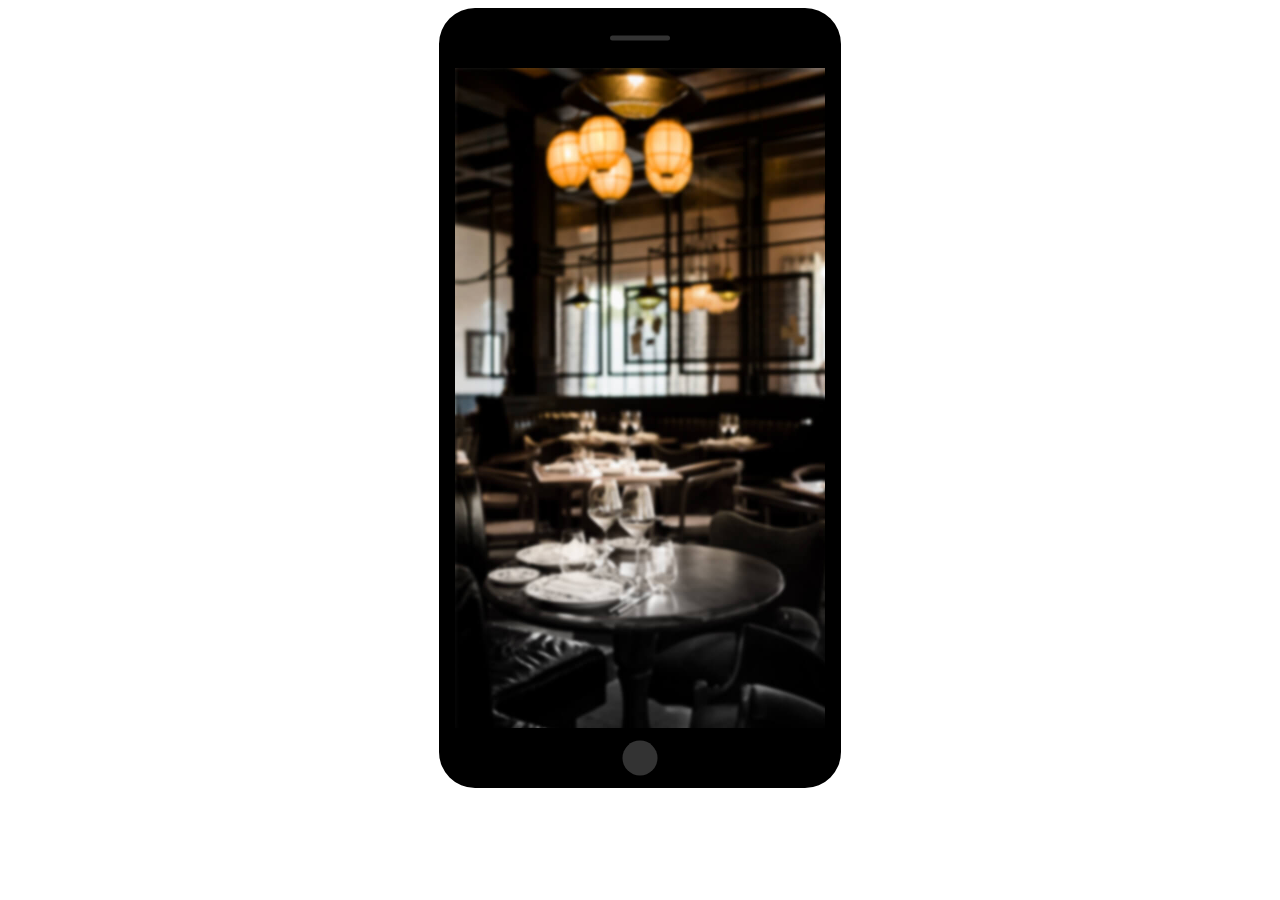
<file: index.html>
<!DOCTYPE html>
<html>
<head>
<meta name="viewport" content="width=device-width, initial-scale=1">
<style>
/* The device with borders */
.smartphone {
  position: relative;
  width: 370px;
  height: 660px;
  margin: auto;
  border: 16px black solid;
  border-top-width: 60px;
  border-bottom-width: 60px;
  border-radius: 36px;
}

/* The horizontal line on the top of the device */
.smartphone:before {
  content: '';
  display: block;
  width: 60px;
  height: 5px;
  position: absolute;
  top: -30px;
  left: 50%;
  transform: translate(-50%, -50%);
  background: #333;
  border-radius: 10px;
}

/* The circle on the bottom of the device */
.smartphone:after {
  content: '';
  display: block;
  width: 35px;
  height: 35px;
  position: absolute;
  left: 50%;
  bottom: -65px;
  transform: translate(-50%, -50%);
  background: #333;
  border-radius: 50%;
}

/* The screen (or content) of the device */
.smartphone .content {
  width: 370px;
  height: 660px;
  background: white;
}
</style>
</head>
<body>

<div class="smartphone">
  <div class="content">
    <iframe src="phone.html" style="width:100%;border:none;height:100%" />
  </div>
</div>

</body>
</html>
</file>
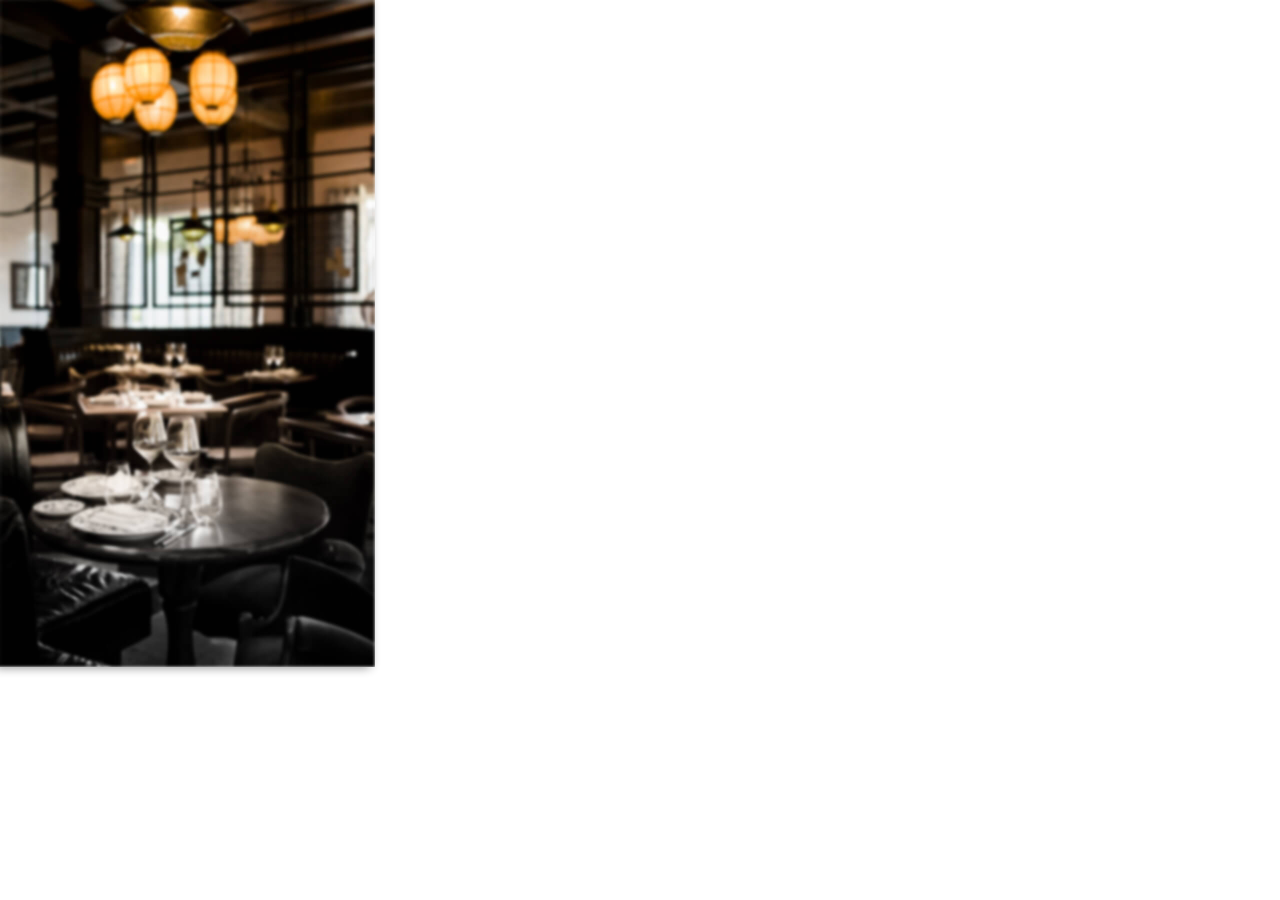
<file: phone.html>
<!doctype html>
<html>

<head>
    <meta charset="utf-8">
    
    <!-- meta tag to make sure content is same width as device and not scalable -->
    <meta name="viewport" content="width=device-width, initial-scale=1, maximum-scale=1">
    
    <title>Project 02 Framework</title>
    
    <!-- link to css files -->
    <link rel="stylesheet" href="css/main.css">
    
    <!-- link to js dependencies -->
    <script src="js/vendor/jquery-3.3.1.min.js"></script>
    <script src="js/vendor/gsap.min.js"></script>
</head>

<body>
    <!-- MENU -->
    <main id="menu">
        <header>FAMILY OF EATERIES</header>
        <div id="backToLanding" class="menuBtn"><span>Select a New Restaurant</span></div>
        <div id="contact" class="menuBtn"><span>Contact Family of Eateries</span></div>
        <div id="about" class="menuBtn"><span>About Family of Eateries</span></div>
    </main>
    <!-- SPLASH SCREEN -->
    <main id="splash">
        <img src="images/app-logo.png" alt="Family of Eateries" />
    </main>
    <!-- LANDING SCREEN -->
    <main id="landing">
        <header>
            <p>Our Restaurants</p>
        </header>
        <div id="logo1" class="landingLogos">
            <img src="images/fv-logo.png" alt="five vines logo">
        </div>
        <div id="logo2" class="landingLogos">
            <img src="images/ceviche-logo.png" alt="ceviche logo">
        </div>
        <div id="logo3" class="landingLogos" data-section=".reservations">
            <img src="images/bistro-logo.png" alt="bitro logo">
        </div>
    </main>
    <!-- RESTAURANT 1 -->
    <main id="rest1" class="rest">
        <!-- header -->
        <header>    
            <div id="rest-head-1">
                <img  class="hamburger" src="images/close2hamburger.gif" alt="hamburger menu">
            </div>
            <div id="rest-head-2">
                <h1>Five vines</h1>
            </div>
            <div id="rest-head-3">
                <img src="images/profile.png" alt="profile">
            </div>
        </header>
        <!-- home -->
        <section class="home">
            <div class="sectionContainer">
                <div class="searchbar reveal">
                </div>
                <h1 class="hea reveal">About us <span style="color: #FFD700;">&#9733; &#9733; &#9733; &#9733;</span></h1>
                <p class="para reveal">Lenore Skwanski, executive chef/co-owner of Five Vines in
 Portland, Maine, really just sticks with the basics: the
New England native and long-time farm-to-table advocate 
believes that “memorable dining is less about the chef
in the kitchen and much more about the fresh, seasonal
 ingredients.” In Skwanski’s case, many of those
ingredients come courtesy of the restaurant’s own Five Vines Farm, which inspires such seasonal dishes.
Chef Skwanski travels regularly to Italy with members of his kitchen and front-of-house teams to meet with Italian
artisanal cheese and cured meat producers, olive oil and 
balsamic vinegar producers, and internationally
acclaimed winemakers. These Italian "finds" quickly make their way onto the innovative menus at each of his
restaurants, and add to what rates as a truly authentic Italian dining experience. </p>
            </div>
            
            <div class="gift reveal">
                <h1>Our Locations</h1>
                <iframe src="https://www.google.com/maps/embed?pb=!1m18!1m12!1m3!1d5242.084477957251!2d-78.88096544124585!3d43.88751540072744!2m3!1f0!2f0!3f0!3m2!1i1024!2i768!4f13.1!3m3!1m2!1s0x89d51d013ca358ef%3A0x7e115fe00af7ce02!2sOshawa%20Centre!5e0!3m2!1sen!2sca!4v1610828801202!5m2!1sen!2sca" width="280" height="210" frameborder="0" style="border:0;" allowfullscreen="" aria-hidden="false" tabindex="0"></iframe>
                <p>You could get a discount of upto 50% on any of our Restraunt</p>
                
            </div>
        </section>
        <!-- specials -->
        <section class="specials">
            
           <h1>NIGHT SPECIALS</h1>
        
            <div class="night-spe reveal" id="ns-f-1">
                <h2>Chicken Breast Parmigiana</h2>
            </div>
            <div class="night-spe reveal" id="ns-f-2">
                <h2>Chicken Breast Cognac</h2>
            </div>
            <div class="night-spe reveal" id="ns-f-3">
                <h2>Lamb Shank Osso Buco</h2>
            </div>
            <div class="night-spe reveal" id="ns-f-4">
                <h2>Prawns Arrabiata</h2>
            </div>
        
        </section>
        <!-- reservations -->
        <section class="reservations">
            <div id="dp-1">
                <img src="images/dp.png" alt="dp logo">
            </div>
            
            <form>
                <h2 class="reveal">Fill out the form below</h2>
                <p class="reveal">* reauired</p>
                
                <p class="reveal">
                        <label for="name">Name <span>*</span></label> 
                        <input type="text" id="name" placeholder="First and Last Name"/>
                    </p>
                    <p class="reveal">
                        <label for="phone">Phone no. <span>*</span></label> 
                        <input type="text" id="phone" placeholder="12234314124"/>
                    </p>
                    <p class="reveal">
                        <label for="date">Date <span>*</span></label> 
                        <input type="date" id="date" />
                    </p>
                    <p class="reveal">
                        <label for="time">Time <span>*</span></label> 
                        <select name="time">
                            <option>Select a time...</option>
                            <option value="6:00 pm">6:00 pm</option>
                            <option value="6:30 pm">6:30 pm</option>
                            <option value="7:00 pm">7:00 pm</option>
                            <option value="7:30 pm">7:30 pm</option>
                            <option value="8:00 pm">8:00 pm</option>
                            <option value="8:30 pm">8:30 pm</option>
                            <option value="9:00 pm">9:00 pm</option>
                            <option value="9:30 pm">9:30 pm</option>
                        </select>
                    </p>
                    <p class="reveal">
                        <label for="guests">Number of guests <span>*</span></label> 
                        <select name="guests">
                            <option>Select the number of guests...</option>
                            <option value="1">1</option>
                            <option value="2">2</option>
                            <option value="3">3</option>
                            <option value="4">4</option>
                            <option value="5">5</option>
                            <option value="6">6</option>
                            <option value="7+">7+</option>
                        </select>
                    </p>
                
                
            
            </form>
            <button id="mybtn" class="reveal">Register</button>
                
                <div class="para2">
                    <p id="pe"></p>
                </div>
        
        </section>
        <!-- footer -->
        <footer>
            <div class="nightspecial" data-section=".specials">
                <img src="images/lunch.png">
                <p>Night special</p>
            </div>
            <div class="home-btn" data-section=".home">
                <img src="images/home-run.png">
                <p>Home</p>
            </div>
            <div class="signup" data-section=".reservations">
                <img src="images/up-arrow.png">
                <p>Reservation</p>
            </div>
        </footer>
    </main>
    <!-- RESTAURANT 2 -->
    <main id="rest2" class="rest">
        <!-- header -->
        <header>    
            <div id="rest-head-1">
                <img  class="hamburger" src="images/close2hamburger.gif" alt="hamburger menu">
            </div>
            <div id="rest-head-2">
                <h1>Ceviche</h1>
            </div>
            <div id="rest-head-3">
                <img src="images/profile.png" alt="profile">
            </div>
        </header>
        <!-- home -->
        <section class="home">
            <div class="sectionContainer">
                <div class="searchbar reveal">
                </div>
                <h1 class="hea reveal">About us <span style="color: #FFD700;">&#9733; &#9733; &#9733; &#9733;</span></h1>
                <p class="para reveal">Restaurante Ceviche opened its doors in January 2006, and in 2010 won the second star in the Michelin Guide.
Ceviche is much more than chef Muñoz Izquierdo’s gastronomic vision for Barcelona. It is a spiritual project with
the very best team of professionals at its forefront that strives to delight its diners with every aroma and flavour.
After a full renovation carried out recently, the new Ceviche Restaurant is surprisingly much more modern and
with more spacious and bright look. The emphasis on light, 
textures with dominance of oak and selection of
furnishings have been the mainstay of the entire project to give the restaurant a unique personality.
The restaurant has a semi-private room in the main dining room and a second private dining room, called the
Chef's Table for up to 8 people - located in a loft over the kitchen with glass wall that allows our guest to follow
on all staging and creativity of the dishes. </p>
            </div>
            
            <div class="gift">
                <h1>Our Locations</h1>
                <iframe src="https://www.google.com/maps/embed?pb=!1m18!1m12!1m3!1d5242.084477957251!2d-78.88096544124585!3d43.88751540072744!2m3!1f0!2f0!3f0!3m2!1i1024!2i768!4f13.1!3m3!1m2!1s0x89d51d013ca358ef%3A0x7e115fe00af7ce02!2sOshawa%20Centre!5e0!3m2!1sen!2sca!4v1610828801202!5m2!1sen!2sca" width="280" height="210" frameborder="0" style="border:0;" allowfullscreen="" aria-hidden="false" tabindex="0"></iframe>
                <p>You could get a discount of upto 50% on any of our Restraunt</p>
                
            </div>
        </section>
        <!-- specials -->
        <section class="specials">
            
           <h1>NIGHT SPECIALS</h1>
        
            <div class="night-spe" id="ns-f-5">
                <h2>Chicken Breast Parmigiana</h2>
            </div>
            <div class="night-spe" id="ns-f-6">
                <h2>Chicken Breast Cognac</h2>
            </div>
            <div class="night-spe" id="ns-f-7">
                <h2>Lamb Shank Osso Buco</h2>
            </div>
            <div class="night-spe" id="ns-f-8">
                <h2>Prawns Arrabiata</h2>
            </div>
            <div class="night-spe" id="ns-f-9">
                <h2>Prawns Arrabiata</h2>
            </div>
        
        </section>
        <!-- reservations -->
        <section class="reservations">
            <div id="dp-1">
                <img src="images/dp.png" alt="dp logo">
            </div>
            
            <form>
                <h2 class="reveal">Fill out the form below</h2>
                <p class="reveal">* reauired</p>
                
                <p class="reveal">
                        <label for="name">Name <span>*</span></label> 
                        <input type="text" name="name" placeholder="First and Last Name"/>
                    </p>
                    <p class="reveal">
                        <label for="phone">Phone no. <span>*</span></label> 
                        <input type="text" name="phone" placeholder="12234314124"/>
                    </p>
                    <p class="reveal">
                        <label for="date">Date <span>*</span></label> 
                        <input type="date" name="date" />
                    </p>
                    <p class="reveal">
                        <label for="time">Time <span>*</span></label> 
                        <select name="time">
                            <option>Select a time...</option>
                            <option value="6:00 pm">6:00 pm</option>
                            <option value="6:30 pm">6:30 pm</option>
                            <option value="7:00 pm">7:00 pm</option>
                            <option value="7:30 pm">7:30 pm</option>
                            <option value="8:00 pm">8:00 pm</option>
                            <option value="8:30 pm">8:30 pm</option>
                            <option value="9:00 pm">9:00 pm</option>
                            <option value="9:30 pm">9:30 pm</option>
                        </select>
                    </p>
                    <p class="reveal">
                        <label for="guests">Number of guests <span>*</span></label> 
                        <select name="guests">
                            <option>Select the number of guests...</option>
                            <option value="1">1</option>
                            <option value="2">2</option>
                            <option value="3">3</option>
                            <option value="4">4</option>
                            <option value="5">5</option>
                            <option value="6">6</option>
                            <option value="7+">7+</option>
                        </select>
                    </p>
                
            
            </form>
            <button id="mybtn" class="reveal">Register</button>
                
                <div class="para2">
                    <p id="pe"></p>
                </div>
        
        </section>
        <!-- footer -->
        <footer>
            <div class="nightspecial" data-section=".specials">
                <img src="images/lunch.png">
                <p>Night special</p>
            </div>
            <div class="home-btn" data-section=".home">
                <img src="images/home-run.png">
                <p>Home</p>
            </div>
            <div class="signup" data-section=".reservations">
                <img src="images/up-arrow.png">
                <p>Reservation</p>
            </div>
        </footer>
    </main>
    <!-- RESTAURANT 3 -->
    <main id="rest3" class="rest">
        <!-- header -->
        <header>    
            <div id="rest-head-1">
                <img  class="hamburger" src="images/close2hamburger.gif" alt="hamburger menu">
            </div>
            <div id="rest-head-2">
                <h1>Bistro</h1>
            </div>
            <div id="rest-head-3">
                <img src="images/profile.png" alt="profile">
            </div>
        </header>
        <!-- home -->
        <section class="home">
            <div class="sectionContainer">
                <div class="searchbar reveal">
                </div>
                <h1 class="hea reveal">About us <span style="color: #FFD700;">&#9733; &#9733; &#9733; &#9733; &#9733;</span></h1>
                <p class="para reveal">We are a symbol of warmth and welcome. We are a simple 
pleasure, honest and genuine. We are a life story told
over dinner. We are a long lunch with an old friend. We are your weekday morning ritual. We are the kindest
gesture of neighbours. We are home. We are family. We are friends.
The best sandwiches start with great bread, freshly baked each day in our bakery-cafes. Crafted with our fresh,
high-quality meats, cheeses and vegetables, there’s a whole host of inspired sandwich and panini options for
you to enjoy. From classic favourites to inspired tastes, our variety of hot soups and mac & cheese feature highquality
 ingredients and deliciously satisfying flavour by the spoonful. Hand-tossed and made to order, our salads
use only the freshest ingredients — like vine-ripened tomatoes and crisp field greens — to create flavour
combinations as unique as they are delicious.  </p>
            </div>
            
            <div class="gift">
                <h1>Our Locations</h1>
                <iframe src="https://www.google.com/maps/embed?pb=!1m18!1m12!1m3!1d5242.084477957251!2d-78.88096544124585!3d43.88751540072744!2m3!1f0!2f0!3f0!3m2!1i1024!2i768!4f13.1!3m3!1m2!1s0x89d51d013ca358ef%3A0x7e115fe00af7ce02!2sOshawa%20Centre!5e0!3m2!1sen!2sca!4v1610828801202!5m2!1sen!2sca" width="280" height="210" frameborder="0" style="border:0;" allowfullscreen="" aria-hidden="false" tabindex="0"></iframe>
                <p>You could get a discount of upto 50% on any of our Restraunt</p>
                
            </div>
        </section>
        <!-- specials -->
        <section class="specials">
            
           <h1>NIGHT SPECIALS</h1>
        
            <div class="night-spe" id="ns-f-10">
                <h2>Chicken Breast Parmigiana</h2>
            </div>
            <div class="night-spe" id="ns-f-11">
                <h2>Chicken Breast Cognac</h2>
            </div>
            <div class="night-spe" id="ns-f-12">
                <h2>Lamb Shank Osso Buco</h2>
            </div>
            <div class="night-spe" id="ns-f-13">
                <h2>Prawns Arrabiata</h2>
            </div>
        
        </section>
        <!-- reservations -->
        <section class="reservations">
            <div id="dp-1">
                <img src="images/dp.png" alt="dp logo">
            </div>
            
            <form>
                <h2 class="reveal">Fill out the form below</h2>
                <p class="reveal">* reauired</p>
                
                <p class="reveal">
                        <label for="name">Name <span>*</span></label> 
                        <input type="text" name="name" placeholder="First and Last Name"/>
                    </p>
                    <p class="reveal">
                        <label for="phone">Phone no. <span>*</span></label> 
                        <input type="text" name="phone" placeholder="12234314124"/>
                    </p>
                    <p class="reveal">
                        <label for="date">Date <span>*</span></label> 
                        <input type="date" name="date" />
                    </p>
                    <p class="reveal">
                        <label for="time">Time <span>*</span></label> 
                        <select name="time">
                            <option>Select a time...</option>
                            <option value="6:00 pm">6:00 pm</option>
                            <option value="6:30 pm">6:30 pm</option>
                            <option value="7:00 pm">7:00 pm</option>
                            <option value="7:30 pm">7:30 pm</option>
                            <option value="8:00 pm">8:00 pm</option>
                            <option value="8:30 pm">8:30 pm</option>
                            <option value="9:00 pm">9:00 pm</option>
                            <option value="9:30 pm">9:30 pm</option>
                        </select>
                    </p>
                    <p class="reveal">
                        <label for="guests">Number of guests <span>*</span></label> 
                        <select name="guests">
                            <option>Select the number of guests...</option>
                            <option value="1">1</option>
                            <option value="2">2</option>
                            <option value="3">3</option>
                            <option value="4">4</option>
                            <option value="5">5</option>
                            <option value="6">6</option>
                            <option value="7+">7+</option>
                        </select>
                    </p>
                
            
            </form>
            <button id="mybtn" class="reveal">Register</button>
                
                <div class="para2">
                    <p id="pe"></p>
                </div>
        
        </section>
        <!-- footer -->
        <footer>
            <div class="nightspecial" data-section=".specials">
                <img src="images/lunch.png">
                <p>Night special</p>
            </div>
            <div class="home-btn" data-section=".home">
                <img src="images/home-run.png">
                <p>Home</p>
            </div>
            <div class="signup" data-section=".reservations">
                <img src="images/up-arrow.png">
                <p>Reservation</p>
            </div>
        </footer>
    </main>
    <!-- link to main js file -->
 <script src="js/main.js"></script>
</body>

</html>
</file>
<file: css/main.css>
/* RESET CSS ////////////////////////////////////////// */

* {
    box-sizing: border-box;
    margin: 0;
    padding: 0;
}
/*----------------------*/
/* GENERAL APP STYLES /////////////////////////////////// */

body {
    font-size: 14px;
    overflow: hidden;
}
/* main body */
main {
    position: absolute;
    width: 375px;
    height: 667px;
    background-color: #fff;
    box-shadow: -5px 0 10px rgba(0, 0, 0, 0.5);
    overflow: hidden;
}


section {
    position: absolute;
    top: 50px;
    width: 375px;
    height: 547px;
    background: #FFF;
    overflow: auto;
    padding: 20px;
}

footer {
    width: 375px;
    height: 60px;
    position: absolute;
    bottom: 0;
}
/*-------------------*/

/* MENU ////////////////////////////////////////////// */

#menu {
    background: #AE1F24;
    padding-top: 30px;
}

#menu header {
    padding: 15px;
    border-bottom: solid 5px #FFF;
    background: #4f3000;
    color: #FFF;
    font-size: 25px;
    font-family: Helvetica Neue;
    line-height: 100%;
}

.menuBtn {
    padding: 20px;
    background: #FFF;
    margin-bottom: 5px;
    font-size: 18px;
    font-family: Helvetica Neue;
    line-height: 100%;
}

.menuBtn span {
    display: block;
    margin-top: 2px;
}

.contactIcon {
    margin-top: 3px;
}

/*------------------*/
/* Splash screen */


#splash {
    background-image: url(../images/landing-bg.jpg);
    background-size: cover;
    display: flex;
    justify-content: center;
}

#splash img {
    margin-top: 150px;
    transform: scale(.5);
    height: 300px;
}
/*---------------*/
/* LANDING SCREEN ///////////////////////////////////////// */

#landing {
    width: 375px;
    height: 667px;
    background-image: url(../images/splash-bg.jpg);
    background-size: cover;
    display: flex;
    flex-direction: column;
    justify-content: center;
}

#landing header {
    background-color: rgba(255,255,255,.5);
    margin-top: -5;
}
#landing p{
    font-size: 40px;
    font-weight: lighter;
    font-family: Helvetica Neue;
    text-align: center;
    font-weight: bold;
    color: #000;
}
.landingLogos{
    width: 160px;
    height: 160px;
    border-radius: 10px;
    margin-left: auto;
    margin-right: auto;
    margin-bottom: 34px;
    background-color: rgba(255,255,255,.5);
    display: flex;
    justify-content: center;
}
#logo1{
    margin-top: 30px;

}
#logo1 img{
    width: 100%;
    height: 100%;
}
#logo2 img{
    width: 100%;
    height: 100%;
}
#logo3 img{
    width: 100%;
    height: 100%;
}

/*-----------------*/
/*universal*/

/*  homepage*/

main header{
    width: 375px;
    height: 50px;
}
main header div img{
    transform: scale(.4);
}

.specials h1{
    background-color: #E2E2E2;
    text-align: center;
    font-family: Helvetica Neue;
    font-size: 30px;
    margin-bottom: 10px;
    
}
#rest-head-1{
    width: 80px;
    height: 50px;
    float: left;
    margin-top: -25px;
    margin-left: -20px;
}

#rest-head-2{   
    width: 245px;
    height: 50px;
    font-family: Helvetica Neue;
    float: left;
    font-size: 15px;
}
#rest-head-2 h1{
    margin-top: 15px;
    text-align: center;
}

#rest-head-3{
    width: 50px;
    height: 50px;
    float: right;
    margin-top: -5px;
}
main .searchbar{
    background-size: cover;
    width: 375px;
    height: 230px;
    margin-left: -20px;
    margin-top: -35px;
    filter:drop-shadow(0 -2px 10px #000);
}
.hea{
    font-family: Helvetica Neue;
    font-weight: 400;
    width: 330;
    font-size: 20px;
    margin-top: 20px;
    margin-bottom: 20px;
    margin-left: 20px;
}
.para{
    font-family: Helvetica Neue;
    font-weight: 300;
    width: 330;
    font-size: 12px;
    margin-top: 20px;
    margin-bottom: 20px;
    margin-left: 20px;
}

.gift{
    width: 325px;
    height: 280px;
    border: solid grey 2px;
    display: flex;
    flex-wrap: wrap;
    padding-bottom: 40px;
}
.gift iframe{
    margin-left: auto;
    margin-right: auto;
}
.gift p{
    font-family: Helvetica Neue;
    width: 325px;
    margin-left: 10px;
}
.gift h1{
    font-family: Helvetica Neue;
    color: #707070;
}


/* footer */
main footer div img{
    transform: scale(.5);
    margin-top: -10px;
}
main footer div{
    margin-left: 43px;
    text-align: center;
    width: 70px;
    flex-wrap: wrap;
}
main footer div p{
    font-family: Helvetica Neue;
    font-size: 10px;
    margin-top: -10px;
}

main footer{
    width: 100%;
    height: 50px;
    display: flex;
    filter:drop-shadow(0 10px 20px rgba(0,0,0,.5));
}
/*------------------------*/


/*rest 1 night special*/

.specials{
    padding: 0;
}
.night-spe {
    text-align: center;
    height: 135px;
    margin-bottom: 20px;
    filter:drop-shadow(5px 5px 5px #707070);
}
#ns-f-1{
    background-image: url(../images/ns-f-1.jpg);
    margin-top: 0px;
}
#ns-f-2{
    background-image: url(../images/ns-f-2.jpg);
}
#ns-f-3{
    background-image: url(../images/ns-f-3.jpg);
}
#ns-f-4{
    background-image: url(../images/ns-f-4.jpg);
}
#ns-f-5{
    background-image: url(../images/ns-f-5.jpg);
    margin-top: 0px;
}
#ns-f-6{
    background-image: url(../images/ns-f-6.jpg);
}
#ns-f-7{
    background-image: url(../images/ns-f-7.jpg);
}
#ns-f-8{
    background-image: url(../images/ns-f-8.jpg);
}
#ns-f-9{
    background-image: url(../images/ns-f-9.jpg);
    margin-top: 0px;
}
#ns-f-10{
    background-image: url(../images/ns-f-10.jpg);
}
#ns-f-11{
    background-image: url(../images/ns-f-11.jpg);
}
#ns-f-12{
    background-image: url(../images/ns-f-12.jpg);
}
#ns-f-13{
    background-image: url(../images/ns-f-13.jpg);
}
.night-spe h2{
    font-family: Helvetica Neue;
    font-size: 20px;
    background-color: rgb(255,255,255);
    color: #000;
}
.night-spe p{
    margin-top: -20px;
    color: transparent;
    transition: all .5s;
    text-align: center;
}
.night-spe h2:hover{
    color: black;
}

/* reservation form */
#dp-1 img{
    transform: scale(.5);
    margin-left: 50px;
    border: none;
}

label{
    display: block;
    font-family: Helvetica Neue;
    font-size: 16px;
    font-weight: 200;
    margin-top: 10px;
    margin-bottom: 5px;
}

form input, form select, form textarea{
    padding: 5px;
    font-family: Helvetica Neue;
    font-size: 14px;
    width: 100%;
    border-radius: 5px;
}
form h2{
    font-family: Helvetica Neue;
    font-size: 25px;
    font-weight: 300;
    text-align: center;
}
form p{
    font-family: Helvetica Neue;
    font-size: 10px;
    font-weight: 200;
    text-align: left;
}
button{
    font-family: Helvetica Neue;
    width: 100px;
    height: 50px;
    margin-top: 10px;
    border-radius: 10px;
    font-size: 18px;
    margin-left: 130px;
}

/*----------------------------*/
/*  restraunts specifics*/

/* rest1 specific */
#rest1 header{
    background-color: #f8a942;
}
#rest1 .searchbar{
    background-image: url(../images/homepage1-container.png);
}
#rest1 .nightspecial{
    background-color: #963804;
}
#rest1 .home-btn{
    background-color: #963804;
}
#rest1 .signup{
    background-color: #963804;
}
#rest1 form input,#rest1 form select,#rest1 form textarea{
    background-color: #E2E2E2;
    border: none;
}
#rest1 button{
    background-color: #f8a942;
}
/* footer */

#rest1 footer{
    background-color: #f8a942;
}
/* rest2 specific */
#rest2 header{
    background-color: #17bbff;
}
#rest2 .searchbar{
    background-image: url(../images/homepage2-container.jpg);
}
#rest2 .nightspecial{
    background-color: #03105f;
}
#rest2 .home-btn{
    background-color: #03105f;
}
#rest2 .signup{
    background-color: #03105f;
}
#rest2 form input,#rest2 form select,#rest2 form textarea{
    background-color: #E2E2E2;
    border: none;
}
#rest2 button{
    background-color: #17bbff;
}
/* footer */

#rest2 footer{
    background-color: #17bbff;
}
/* rest3 specific */
#rest3 header{
    background-color: #c017ff;
}
#rest3 .searchbar{
    background-image: url(../images/homepage3-container.png);
}
#rest3 .nightspecial{
    background-color: #5f0346;
}
#rest3 .home-btn{
    background-color: #5f0346;
}
#rest3 .signup{
    background-color: #5f0346;
}
#rest3 form input,#rest3 form select,#rest3 form textarea{
    background-color: #E2E2E2;
    border: none;
}
#rest3 button{
    background-color: #c017ff;
}
/* footer */

#rest3 footer{
    background-color: #c017ff;
}
</file>
